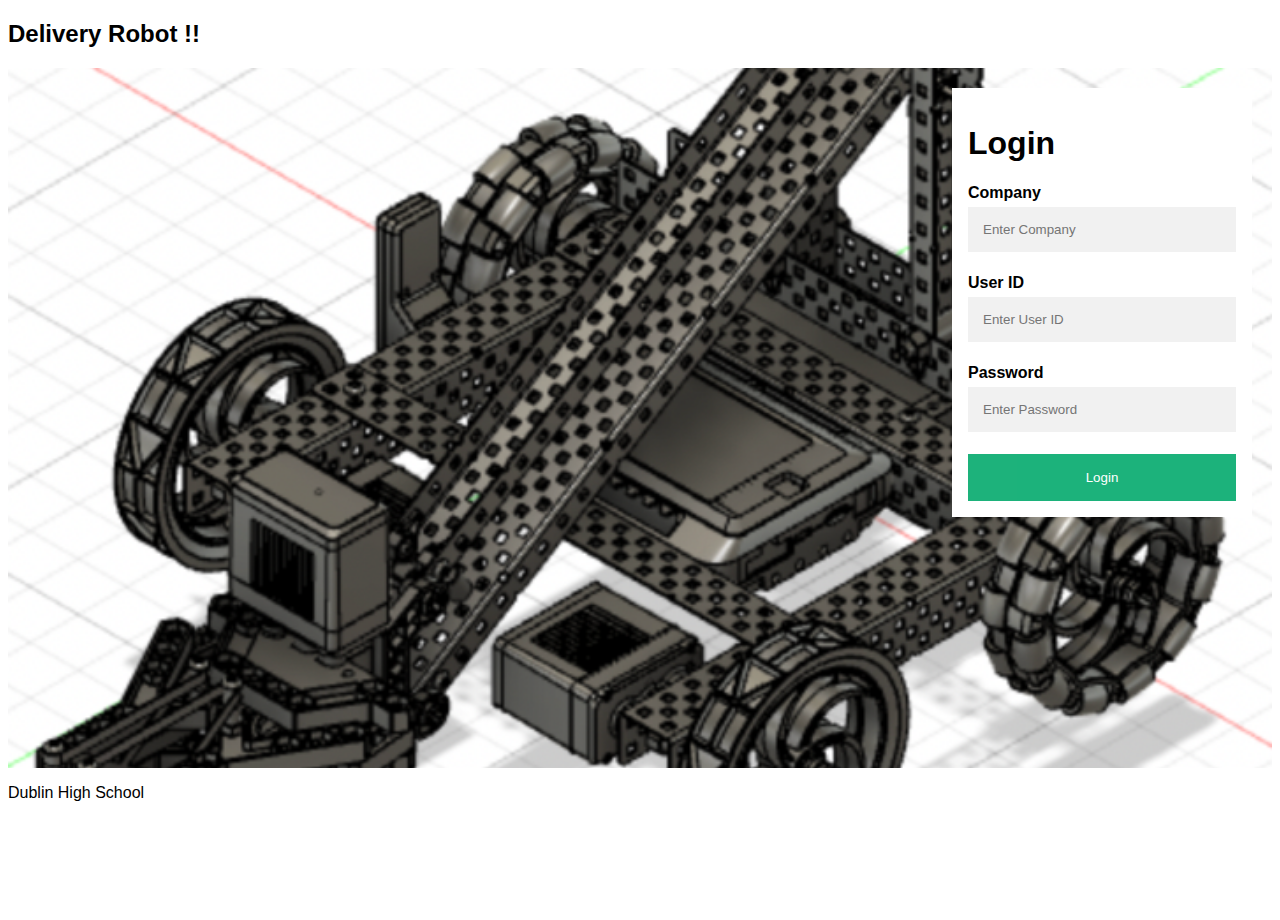
<file: it_deliver/login_page.html>
<!DOCTYPE html>
<html>
<head>
<meta name="viewport" content="width=device-width, initial-scale=1">
<style>
body, html {
height: 100%;
font-family: Arial, Helvetica, sans-serif;
}
* {
box-sizing: border-box;
}
.bg-img {
/* The image used */
background-image: url("robot.jpg");
min-height: 700px;
/* Center and scale the image nicely */
background-position: center;
background-repeat: no-repeat;
background-size: cover;
position: relative;
}
/* Add styles to the form container */
.container {
position: absolute;
right: 0;
margin: 20px;
max-width: 300px;
padding: 16px;
background-color: white;
}
/* Full-width input fields */
input[type=text], input[type=password] {
width: 100%;
padding: 15px;
margin: 5px 0 22px 0;
border: none;
background: #f1f1f1;
}
input[type=text]:focus, input[type=password]:focus {
background-color: #ddd;
outline: none;
}
/* Set a style for the submit button */
.btn {
background-color: #04AA6D;
color: white;
padding: 16px 20px;
border: none;
cursor: pointer;
width: 100%;
opacity: 0.9;
}
.btn:hover {
opacity: 1;
}
</style>
</head>
<body>
<h2>Delivery Robot !!</h2>
<div class="bg-img">
<form action="/action_page.php" class="container">
<h1>Login</h1>
<label for="company"><b>Company</b></label>
<input type="text" placeholder="Enter Company" name="company" required>
<label for="user_id"><b>User ID</b></label>
<input type="text" placeholder="Enter User ID" name="user_id" required>
<label for="psw"><b>Password</b></label>
<input type="password" placeholder="Enter Password" name="psw" required>
<button type="submit" class="btn">Login</button>
</form>
</div>
<p>Dublin High School</p>
</body>
</html>
</file>
